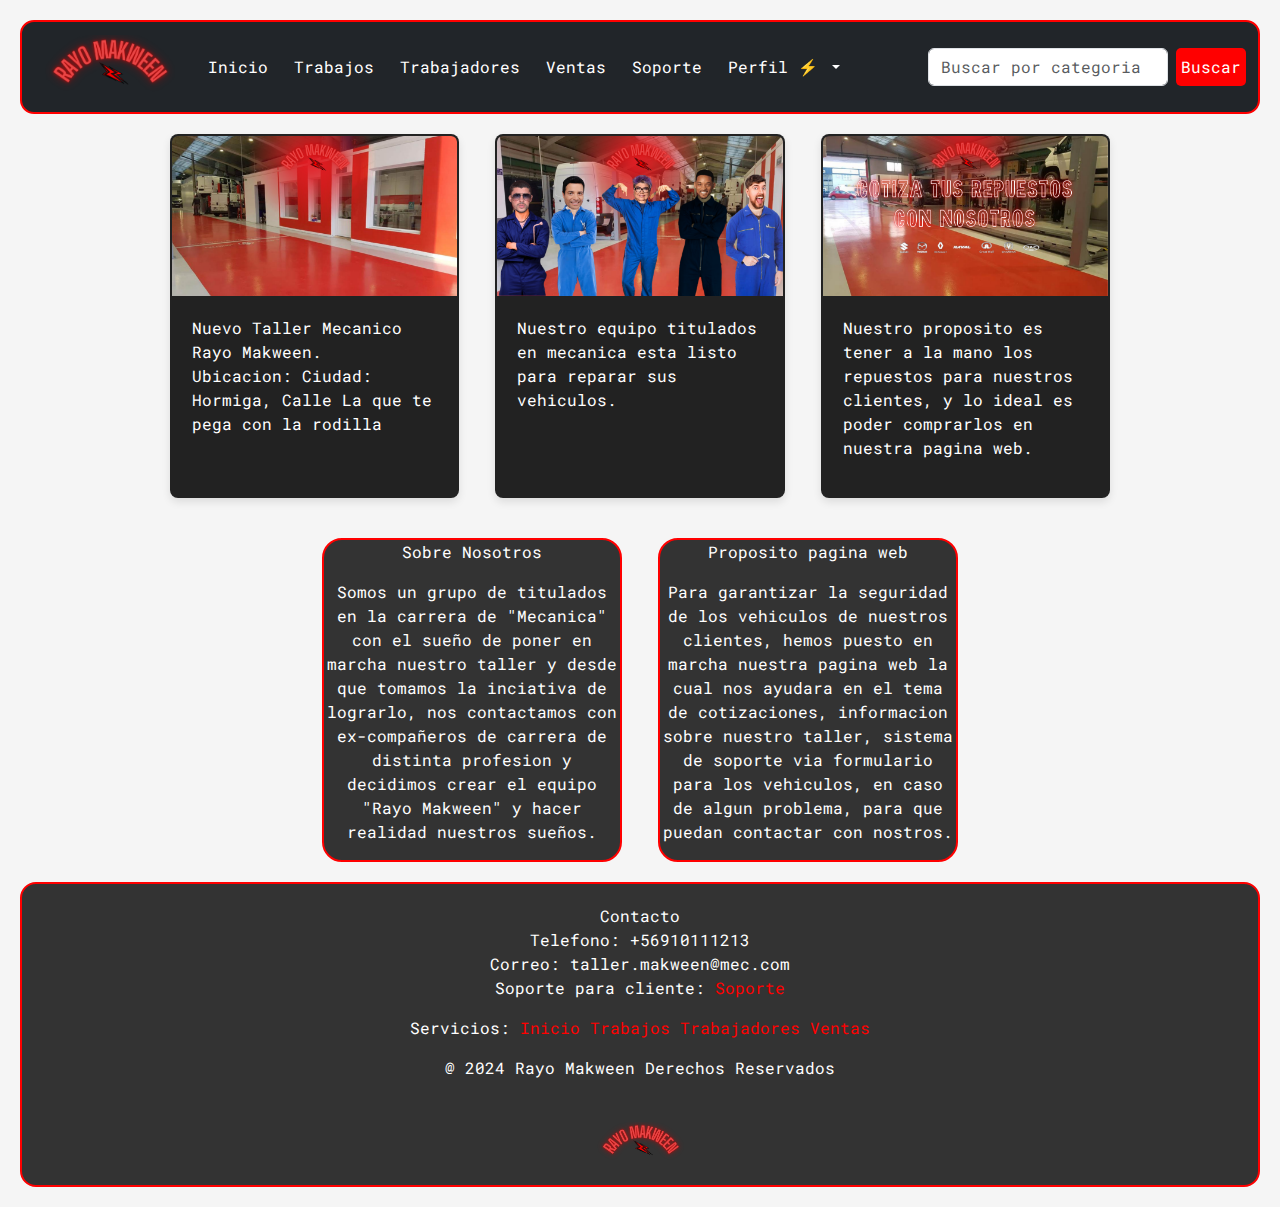
<file: HTML/index.html>
<!DOCTYPE html>
<html lang="en">

<head>
    <meta charset="UTF-8">
    <meta name="viewport" content="width=device-width, initial-scale=1.0">
    <title>Taller Mecanico Rayo Makween</title>
    <!-- Icon -->
    <link rel="icon" href="../IMG/logos.png">
    <!-- Bootstrap -->
    <link rel="stylesheet" href="https://cdn.jsdelivr.net/npm/bootstrap@5.2.3/dist/css/bootstrap.min.css">
    <!-- CSS -->
    <link rel="stylesheet" href="../CSS/index.css">
    <!---->
    <!-- Bootstrap Script JS -->
    <script src="https://cdn.jsdelivr.net/npm/bootstrap@5.2.3/dist/js/bootstrap.bundle.min.js"></script>

    <!-- jQuery -->
    <script src="https://code.jquery.com/jquery-3.7.1.js"></script>
    <!-- JavaScript -->
    <script src="../JS/main.js" defer></script>
</head>

<body>
    <nav class="navbar navbar-expand-lg bg-dark">
        <div class="container-fluid">
            <a class="navbar-brand" href="index.html"><img src="../IMG/logote.png" alt="Logo"></a>
            <button class="navbar-toggler" type="button" data-bs-toggle="collapse"
                data-bs-target="#navbarSupportedContent" aria-controls="navbarSupportedContent" aria-expanded="false"
                aria-label="Toggle navigation">
                <span class="navbar-toggler-icon"></span>
            </button>
            <div class="collapse navbar-collapse" id="navbarSupportedContent">
                <ul class="navbar-nav me-auto mb-2 mb-lg-0">
                    <li class="nav-item">
                        <a class="nav-link" href="index.html">Inicio</a>
                    </li>
                    <li class="nav-item">
                        <a class="nav-link" href="trabajos.html">Trabajos</a>
                    </li>
                    <li class="nav-item">
                        <a class="nav-link" href="trabajadores.html">Trabajadores</a>
                    </li>
                    <li class="nav-item">
                        <a class="nav-link" href="ventas.html">Ventas</a>
                    </li>
                    <li class="nav-item">
                        <a class="nav-link" href="soporte.html">Soporte</a>
                    </li>
                    <li class="nav-item dropdown">
                        <a class="nav-link dropdown-toggle" href="#" role="button" data-bs-toggle="dropdown"
                            aria-expanded="false">
                            Perfil ⚡
                        </a>
                        <ul class="dropdown-menu">
                            <li><a class="dropdown-item" href="login.html" id="login">Iniciar Sesión</a></li>
                        </ul>
                    </li>
                </ul>
                <form class="d-flex" role="search" onsubmit="BuscadorHtml(event)">
                    <input style="width: 240px;" class="form-control me-2" type="search"
                        placeholder="Buscar por categoria" id="termino" aria-label="Search">
                    <button class="sum" type="submit">Buscar</button>
                </form>
            </div>
        </div>
    </nav>

    <div class="cards-container">
        <div class="card" style="width: 18rem;">
            <img src="../IMG/Tallerpic.png" class="card-img-top" alt="...">
            <div class="card-body">
                <p class="card-texto">Nuevo Taller Mecanico Rayo Makween.</br> Ubicacion: Ciudad: Hormiga, Calle La que
                    te pega con la rodilla</p>
            </div>
        </div>
        <div class="card" style="width: 18rem;">
            <img src="../IMG/EquipoCrds.png" class="card-img-top" alt="...">
            <div class="card-body">
                <p class="card-texto">Nuestro equipo titulados en mecanica esta listo para reparar sus vehiculos. </p>
            </div>
        </div>
        <div class="card" style="width: 18rem;">
            <img src="../IMG/Cotizar.png" class="card-img-top" alt="...">
            <div class="card-body">
                <p class="card-texto">Nuestro proposito es tener a la mano los repuestos para nuestros clientes, y lo
                    ideal es poder comprarlos en nuestra pagina web. </p>
            </div>
        </div>
    </div>


    </div>

    <div class="text-boxes-container">
        <div class="text-box">
            <p>Sobre Nosotros</p>
            <p>Somos un grupo de titulados en la carrera de "Mecanica" con el sueño de poner en marcha nuestro taller y
                desde que tomamos la inciativa de lograrlo, nos contactamos con ex-compañeros de carrera de distinta
                profesion y decidimos crear el equipo "Rayo Makween" y hacer realidad nuestros sueños. </p>
        </div>
        <div class="text-box">
            <p>Proposito pagina web</p>
            <p>Para garantizar la seguridad de los vehiculos de nuestros clientes, hemos puesto en marcha nuestra pagina
                web la cual nos ayudara en el tema de cotizaciones, informacion sobre nuestro taller, sistema de soporte
                via formulario para los vehiculos, en caso de algun problema, para que puedan contactar con nostros.</p>
        </div>
    </div>


    <footer class="footer">
        <div class="container-fluid">
            <div class="footer-row">
                <p>Contacto</br>Telefono: +56910111213</br>Correo: taller.makween@mec.com</br>Soporte para cliente: <a
                        class="soporte" href="soporte.html">Soporte</a></p>

                <p>Servicios:<a class="soporte" href="soporte.html"> Inicio</a><a class="soporte" href="index.html">
                        Trabajos</a><a class="soporte" href="trabajos.html"> Trabajadores</a><a class="soporte"
                        href="trabajadores.html"> Ventas</a>
                <p>@ 2024 Rayo Makween Derechos Reservados</p>
                </p>
            </div>
            <div class="footer-row">
                <img class="logocolab" src="../IMG/logote.png">
            </div>
        </div>
    </footer>

</body>

</html>
</file>
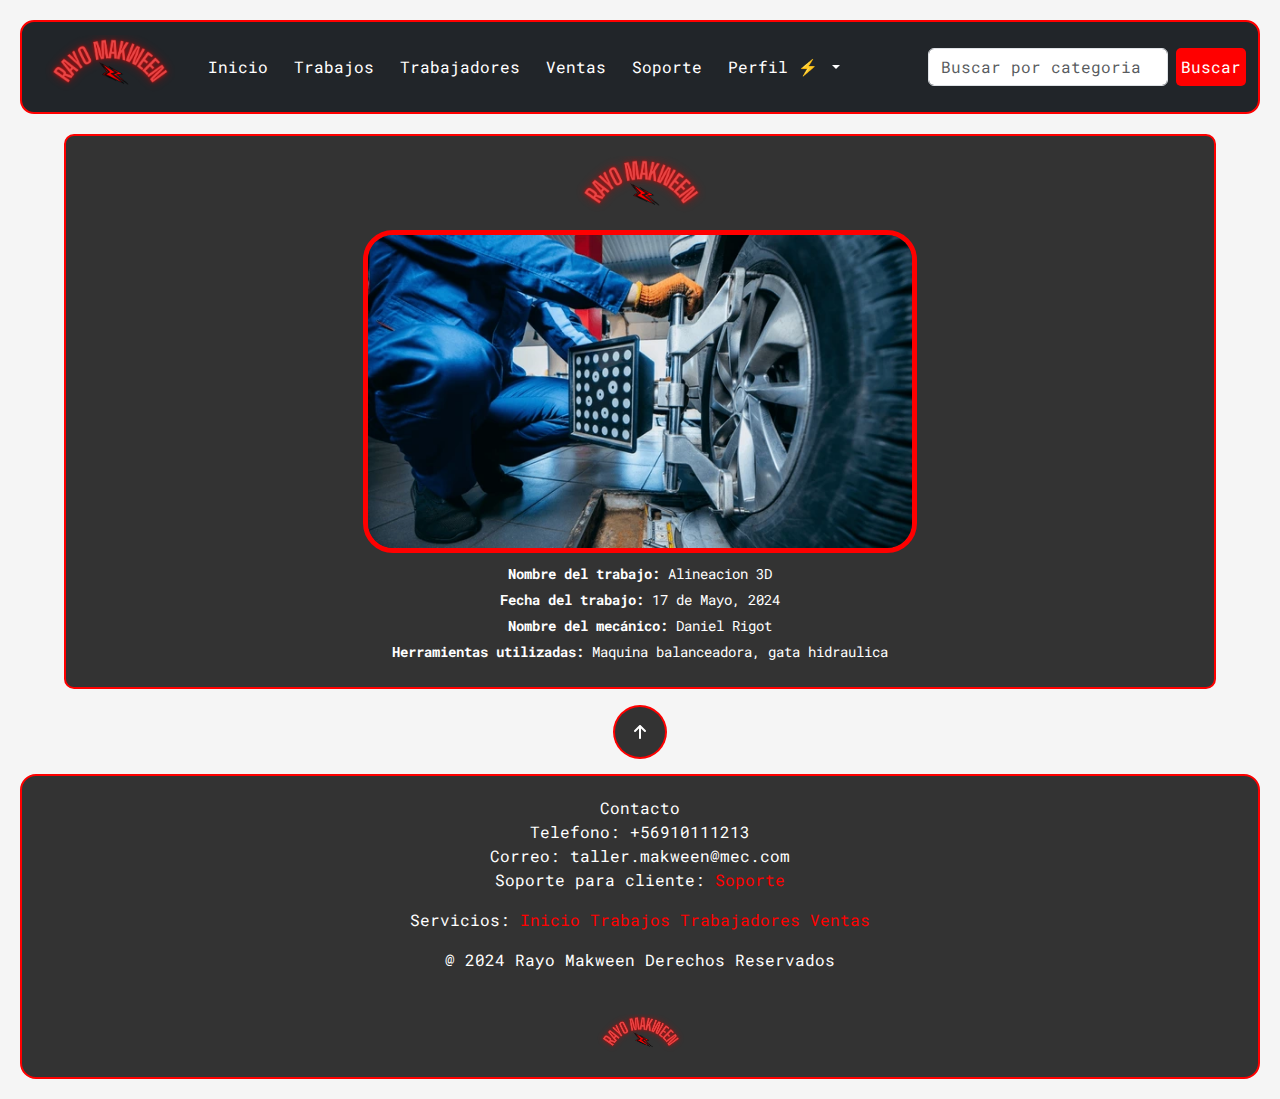
<file: HTML/alinear.html>
<!DOCTYPE html>
<html lang="en">
<head>
    <meta charset="UTF-8">
    <meta name="viewport" content="width=device-width, initial-scale=1.0">
    <title>Taller Mecanico Rayo Makween</title>
    <!-- Icon -->
    <link rel="icon" href="../IMG/logos.png">
    <!-- Bootstrap -->
    <link rel="stylesheet" href="https://cdn.jsdelivr.net/npm/bootstrap@5.2.3/dist/css/bootstrap.min.css">
    <!-- CSS -->
    <link rel="stylesheet" href="../CSS/index.css">
    <!-- Bootstrap Script JS -->
    <script src="https://cdn.jsdelivr.net/npm/bootstrap@5.2.3/dist/js/bootstrap.bundle.min.js"></script>

    <!-- jQuery -->
    <script src="https://code.jquery.com/jquery-3.7.1.js"></script>
    <!-- JavaScript -->
    <script src="../JS/main.js" defer></script>
</head>
<body>
    <nav class="navbar navbar-expand-lg bg-dark">
        <div class="container-fluid">
            <a class="navbar-brand" href="index.html"><img src="../IMG/logote.png" alt="Logo"></a>
            <button class="navbar-toggler" type="button" data-bs-toggle="collapse" data-bs-target="#navbarSupportedContent" aria-controls="navbarSupportedContent" aria-expanded="false" aria-label="Toggle navigation">
                <span class="navbar-toggler-icon"></span>
            </button>
            <div class="collapse navbar-collapse" id="navbarSupportedContent">
                <ul class="navbar-nav me-auto mb-2 mb-lg-0">
                    <li class="nav-item">
                        <a class="nav-link" href="index.html">Inicio</a>
                    </li>
                    <li class="nav-item">
                        <a class="nav-link" href="trabajos.html">Trabajos</a>
                    </li>
                    <li class="nav-item">
                        <a class="nav-link" href="trabajadores.html">Trabajadores</a>
                    </li>
                    <li class="nav-item">
                        <a class="nav-link" href="ventas.html">Ventas</a>
                    </li>
                    <li class="nav-item">
                        <a class="nav-link" href="soporte.html">Soporte</a>
                    </li>
                    <li class="nav-item dropdown">
                        <a class="nav-link dropdown-toggle" href="#" role="button" data-bs-toggle="dropdown" aria-expanded="false">
                            Perfil ⚡
                        </a>
                        <ul class="dropdown-menu">
                            <li><a class="dropdown-item" href="login.html" id="login">Iniciar Sesión</a></li>
                        </ul>
                    </li>
                </ul>
                <form class="d-flex" role="search" onsubmit="BuscadorHtml(event)">
                    <input style="width: 240px;" class="form-control me-2" type="search" placeholder="Buscar por categoria" id="termino" aria-label="Search">
                    <button class="sum" type="submit">Buscar</button>
                </form>
            </div>
        </div>
    </nav>
    <div class="card-info">
        <img  class="logo" src="../IMG/logote.png" alt="Logo"></a>
        <img class="img-1" src="../IMG/alinearc.jpg" alt="Trabajo realizado">
        <div class="card-detalles">
            <p><strong>Nombre del trabajo:</strong> Alineacion 3D </p>
            <p><strong>Fecha del trabajo:</strong> 17 de Mayo, 2024</p>
            <p><strong>Nombre del mecánico:</strong> Daniel Rigot</p>
            <p><strong>Herramientas utilizadas:</strong> Maquina balanceadora, gata hidraulica</p>
        </div>
        
    </div>
    <div class="container">
        <a href="trabajos.html"><button class="button">
        <svg viewBox="0 0 384 512" class="svgIcon">
            <path d="M214.6 41.4c-12.5-12.5-32.8-12.5-45.3 0l-160 160c-12.5 12.5-12.5 32.8 0 45.3s32.8 12.5 45.3 0L160 141.2V448c0 17.7 14.3 32 32 32s32-14.3 32-32V141.2L329.4 246.6c12.5 12.5 32.8 12.5 45.3 0s12.5-32.8 0-45.3l-160-160z"></path>
        </svg>
        </button></a>
    </div>
    <footer class="footer">
        <div class="container-fluid">
            <div class="footer-row">
                <p>Contacto</br>Telefono: +56910111213</br>Correo: taller.makween@mec.com</br>Soporte para cliente: <a class="soporte" href="soporte.html">Soporte</a></p>
                
                <p>Servicios:<a class="soporte" href="soporte.html"> Inicio</a><a class="soporte" href="soporte.html"> Trabajos</a><a class="soporte" href="soporte.html"> Trabajadores</a><a class="soporte" href="soporte.html"> Ventas</a><p>@ 2024 Rayo Makween Derechos Reservados</p></p>
            </div>
            <div class="footer-row">
                <img class="logocolab" src="../IMG/logote.png">
            </div>
        </div>
    </footer>
</body>
</html>
</file>
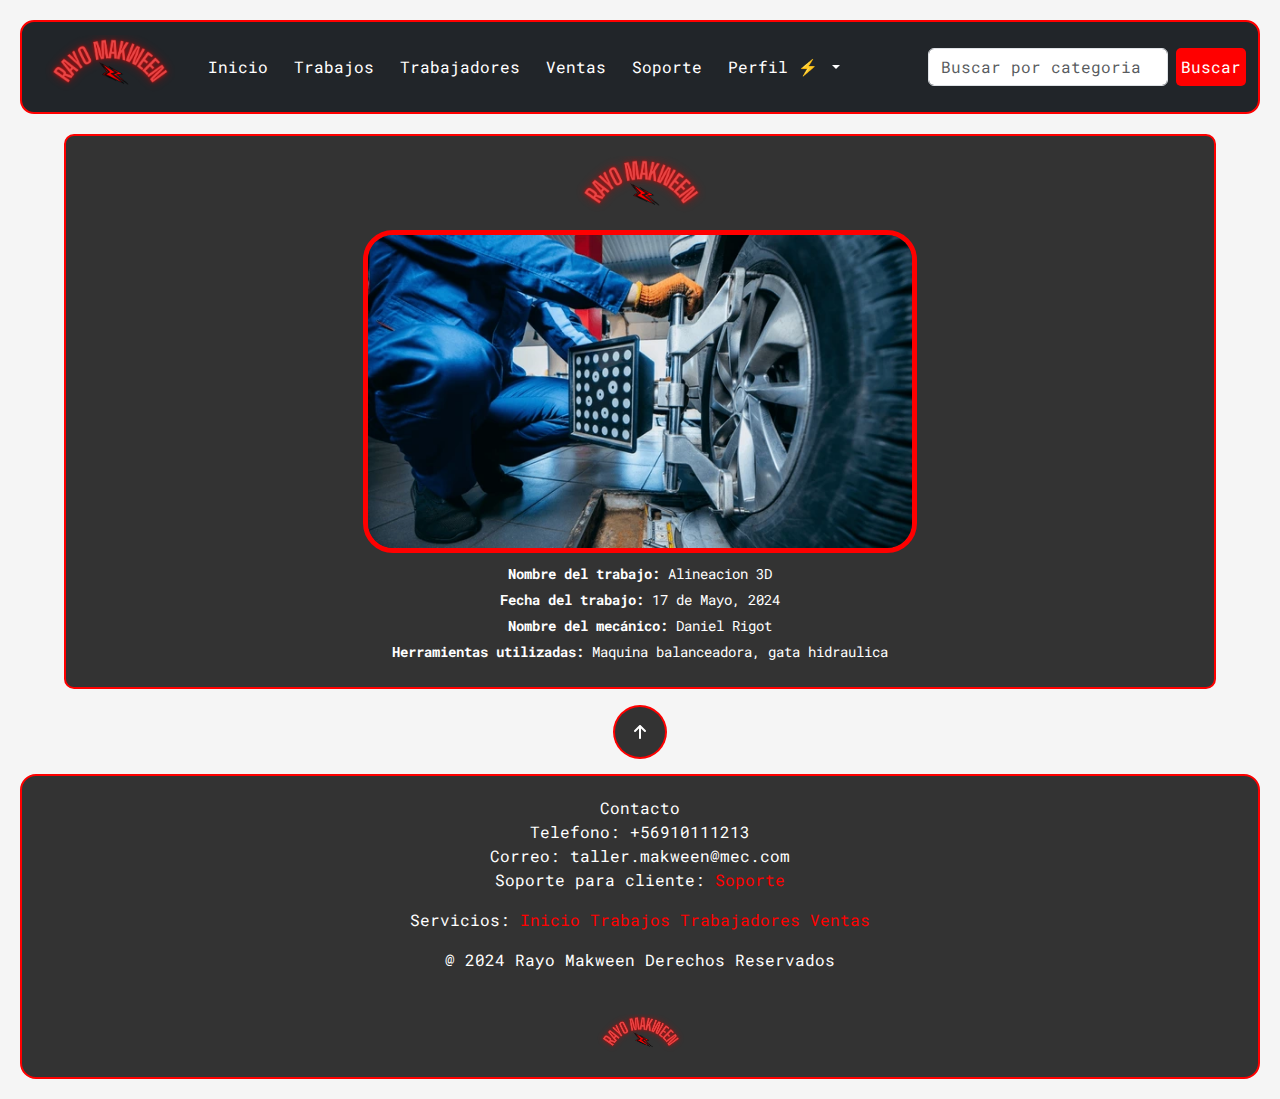
<file: HTML/caja.html>
<!DOCTYPE html>
<html lang="en">
<head>
    <meta charset="UTF-8">
    <meta name="viewport" content="width=device-width, initial-scale=1.0">
    <title>Taller Mecanico Rayo Makween</title>
    <!-- Icon -->
    <link rel="icon" href="../IMG/logos.png">
    <!-- Bootstrap -->
    <link rel="stylesheet" href="https://cdn.jsdelivr.net/npm/bootstrap@5.2.3/dist/css/bootstrap.min.css">
    <!-- CSS -->
    <link rel="stylesheet" href="../CSS/index.css">
    <!-- Bootstrap Script JS -->
    <script src="https://cdn.jsdelivr.net/npm/bootstrap@5.2.3/dist/js/bootstrap.bundle.min.js"></script>

    <!-- jQuery -->
    <script src="https://code.jquery.com/jquery-3.7.1.js"></script>
    <!-- JavaScript -->
    <script src="../JS/main.js" defer></script>
</head>
<body>
    <nav class="navbar navbar-expand-lg bg-dark">
        <div class="container-fluid">
            <a class="navbar-brand" href="index.html"><img src="../IMG/logote.png" alt="Logo"></a>
            <button class="navbar-toggler" type="button" data-bs-toggle="collapse" data-bs-target="#navbarSupportedContent" aria-controls="navbarSupportedContent" aria-expanded="false" aria-label="Toggle navigation">
                <span class="navbar-toggler-icon"></span>
            </button>
            <div class="collapse navbar-collapse" id="navbarSupportedContent">
                <ul class="navbar-nav me-auto mb-2 mb-lg-0">
                    <li class="nav-item">
                        <a class="nav-link" href="index.html">Inicio</a>
                    </li>
                    <li class="nav-item">
                        <a class="nav-link" href="trabajos.html">Trabajos</a>
                    </li>
                    <li class="nav-item">
                        <a class="nav-link" href="trabajadores.html">Trabajadores</a>
                    </li>
                    <li class="nav-item">
                        <a class="nav-link" href="ventas.html">Ventas</a>
                    </li>
                    <li class="nav-item">
                        <a class="nav-link" href="soporte.html">Soporte</a>
                    </li>
                    <li class="nav-item dropdown">
                        <a class="nav-link dropdown-toggle" href="#" role="button" data-bs-toggle="dropdown" aria-expanded="false">
                            Perfil ⚡
                        </a>
                        <ul class="dropdown-menu">
                            <li><a class="dropdown-item" href="login.html" id="login">Iniciar Sesión</a></li>
                        </ul>
                    </li>
                </ul>
                <form class="d-flex" role="search" onsubmit="BuscadorHtml(event)">
                    <input style="width: 240px;" class="form-control me-2" type="search" placeholder="Buscar por categoria" id="termino" aria-label="Search">
                    <button class="sum" type="submit">Buscar</button>
                </form>
            </div>
        </div>
    </nav>
    <div class="card-info">
        <img  class="logo" src="../IMG/logote.png" alt="Logo"></a>
        <img class="img-1" src="../IMG/alinearc.jpg" alt="Trabajo realizado">
        <div class="card-detalles">
            <p><strong>Nombre del trabajo:</strong> Alineacion 3D </p>
            <p><strong>Fecha del trabajo:</strong> 17 de Mayo, 2024</p>
            <p><strong>Nombre del mecánico:</strong> Daniel Rigot</p>
            <p><strong>Herramientas utilizadas:</strong> Maquina balanceadora, gata hidraulica</p>
        </div>
        
    </div>
    <div class="container">
        <a href="trabajos.html"><button class="button">
        <svg viewBox="0 0 384 512" class="svgIcon">
            <path d="M214.6 41.4c-12.5-12.5-32.8-12.5-45.3 0l-160 160c-12.5 12.5-12.5 32.8 0 45.3s32.8 12.5 45.3 0L160 141.2V448c0 17.7 14.3 32 32 32s32-14.3 32-32V141.2L329.4 246.6c12.5 12.5 32.8 12.5 45.3 0s12.5-32.8 0-45.3l-160-160z"></path>
        </svg>
        </button></a>
    </div>
    <footer class="footer">
        <div class="container-fluid">
            <div class="footer-row">
                <p>Contacto</br>Telefono: +56910111213</br>Correo: taller.makween@mec.com</br>Soporte para cliente: <a class="soporte" href="soporte.html">Soporte</a></p>
                
                <p>Servicios:<a class="soporte" href="soporte.html"> Inicio</a><a class="soporte" href="soporte.html"> Trabajos</a><a class="soporte" href="soporte.html"> Trabajadores</a><a class="soporte" href="soporte.html"> Ventas</a><p>@ 2024 Rayo Makween Derechos Reservados</p></p>
            </div>
            <div class="footer-row">
                <img class="logocolab" src="../IMG/logote.png">
            </div>
        </div>
    </footer>
</body>
</html>
</file>
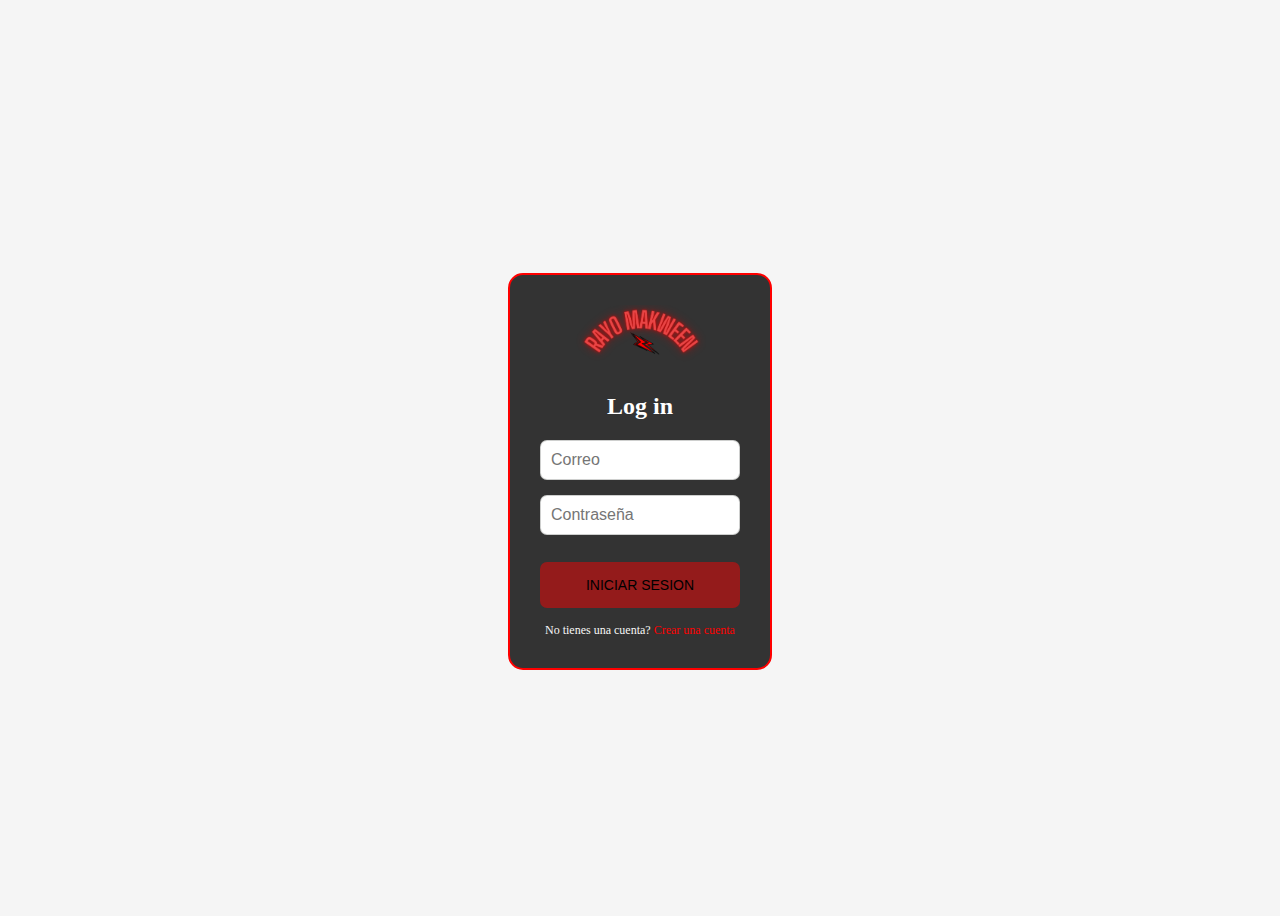
<file: HTML/login.html>
<!DOCTYPE html>
<html lang="en">
<head>
    <meta charset="UTF-8">
    <meta http-equiv="X-UA-Compatible" content="IE=edge">
    <meta name="viewport" content="width=device-width, initial-scale=1.0">
    <link rel="icon" href="../IMG/logos.png">
    <title>Iniciar sesión</title>
    <link rel="stylesheet" href="../CSS/login.css">
</head>
<body>
<div class="login-page">
  <div class="form">
    <form class="register-form" method="POST">
      <a class="logo" href="#"><img src="../IMG/logote.png" alt="Logo"></a>

      <h2><i class="fas fa-lock"></i> Registro</h2>
      <input type="text" placeholder="Nombre Completo" required/>
      <input type="text" placeholder="Usuario" required/>
      <input type="email" placeholder="Correo" required/>
      <input type="password" placeholder="Contraseña" required/>
      <button type="submit">Crear cuenta</button>
      <p class="message">Tienes una cuenta? <a href="#">Iniciar Sesión</a></p>
    </form>
    <form class="login-form" method="post">
      <a class="logo" href="index.html"><img src="../IMG/logote.png" alt="Logo"></a>
    
      <h2><i class="fas fa-lock"></i>Log in</h2>
      <input type="email" id="correo" placeholder="Correo" required />
      <input type="password" id="contraseña" placeholder="Contraseña" required />
      <div id="error" class="error-message"></div> 
      <button type="button" onclick="loguear()">INICIAR SESION</button>
      <p class="message">No tienes una cuenta? <a href="#">Crear una cuenta</a></p>
    </form>
    
</div>
<script src="https://code.jquery.com/jquery-3.6.0.min.js"></script>
<script src="../JS/main.js"></script>
</body>
</html>
</file>
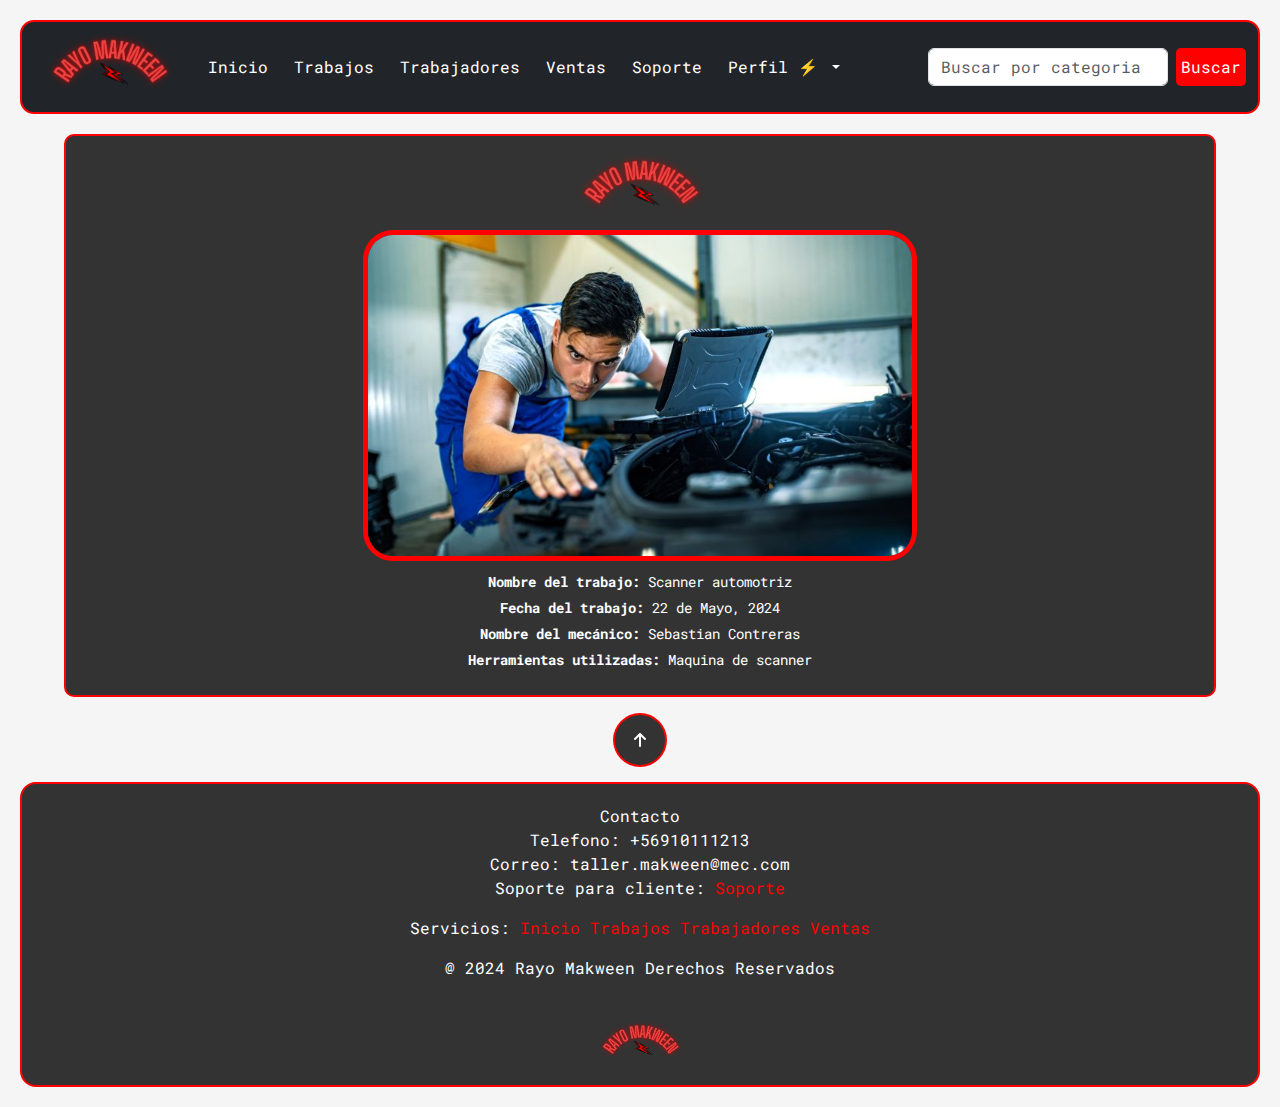
<file: HTML/scan.html>
<!DOCTYPE html>
<html lang="en">
<head>
    <meta charset="UTF-8">
    <meta name="viewport" content="width=device-width, initial-scale=1.0">
    <title>Taller Mecanico Rayo Makween</title>
    <!-- Icon -->
    <link rel="icon" href="../IMG/logos.png">
    <!-- Bootstrap -->
    <link rel="stylesheet" href="https://cdn.jsdelivr.net/npm/bootstrap@5.2.3/dist/css/bootstrap.min.css">
    <!-- CSS -->
    <link rel="stylesheet" href="../CSS/index.css">
    <!-- Bootstrap Script JS -->
    <script src="https://cdn.jsdelivr.net/npm/bootstrap@5.2.3/dist/js/bootstrap.bundle.min.js"></script>

    <!-- jQuery -->
    <script src="https://code.jquery.com/jquery-3.7.1.js"></script>
    <!-- JavaScript -->
    <script src="../JS/main.js" defer></script>
</head>
<body>
    <nav class="navbar navbar-expand-lg bg-dark">
        <div class="container-fluid">
            <a class="navbar-brand" href="index.html"><img src="../IMG/logote.png" alt="Logo"></a>
            <button class="navbar-toggler" type="button" data-bs-toggle="collapse" data-bs-target="#navbarSupportedContent" aria-controls="navbarSupportedContent" aria-expanded="false" aria-label="Toggle navigation">
                <span class="navbar-toggler-icon"></span>
            </button>
            <div class="collapse navbar-collapse" id="navbarSupportedContent">
                <ul class="navbar-nav me-auto mb-2 mb-lg-0">
                    <li class="nav-item">
                        <a class="nav-link" href="index.html">Inicio</a>
                    </li>
                    <li class="nav-item">
                        <a class="nav-link" href="trabajos.html">Trabajos</a>
                    </li>
                    <li class="nav-item">
                        <a class="nav-link" href="trabajadores.html">Trabajadores</a>
                    </li>
                    <li class="nav-item">
                        <a class="nav-link" href="ventas.html">Ventas</a>
                    </li>
                    <li class="nav-item">
                        <a class="nav-link" href="soporte.html">Soporte</a>
                    </li>
                    <li class="nav-item dropdown">
                        <a class="nav-link dropdown-toggle" href="#" role="button" data-bs-toggle="dropdown" aria-expanded="false">
                            Perfil ⚡
                        </a>
                        <ul class="dropdown-menu">
                            <li><a class="dropdown-item" href="login.html" id="login">Iniciar Sesión</a></li>
                        </ul>
                    </li>
                </ul>
                <form class="d-flex" role="search" onsubmit="BuscadorHtml(event)">
                    <input style="width: 240px;" class="form-control me-2" type="search" placeholder="Buscar por categoria" id="termino" aria-label="Search">
                    <button class="sum" type="submit">Buscar</button>
                </form>
            </div>
        </div>
    </nav>

    <div class="card-info">
        <img  class="logo" src="../IMG/logote.png" alt="Logo"></a>
        <img class="img-1" src="../IMG/scanners.jpg" alt="Trabajo realizado">
        <div class="card-detalles">
            <p><strong>Nombre del trabajo:</strong> Scanner automotriz </p>
            <p><strong>Fecha del trabajo:</strong> 22 de Mayo, 2024</p>
            <p><strong>Nombre del mecánico:</strong> Sebastian Contreras</p>
            <p><strong>Herramientas utilizadas:</strong> Maquina de scanner </p>
        </div>
        
    </div>
    <div class="container">
        <a href="trabajos.html"><button class="button">
        <svg viewBox="0 0 384 512" class="svgIcon">
            <path d="M214.6 41.4c-12.5-12.5-32.8-12.5-45.3 0l-160 160c-12.5 12.5-12.5 32.8 0 45.3s32.8 12.5 45.3 0L160 141.2V448c0 17.7 14.3 32 32 32s32-14.3 32-32V141.2L329.4 246.6c12.5 12.5 32.8 12.5 45.3 0s12.5-32.8 0-45.3l-160-160z"></path></svg>
        </button></a>
    </div>
    <footer class="footer">
        <div class="container-fluid">
            <div class="footer-row">
                <p>Contacto</br>Telefono: +56910111213</br>Correo: taller.makween@mec.com</br>Soporte para cliente: <a class="soporte" href="soporte.html">Soporte</a></p>
                
                <p>Servicios:<a class="soporte" href="soporte.html"> Inicio</a><a class="soporte" href="soporte.html"> Trabajos</a><a class="soporte" href="soporte.html"> Trabajadores</a><a class="soporte" href="soporte.html"> Ventas</a><p>@ 2024 Rayo Makween Derechos Reservados</p></p>
            </div>
            <div class="footer-row">
                <img class="logocolab" src="../IMG/logote.png">
            </div>
        </div>
    </footer>
</body>
</html>
</file>
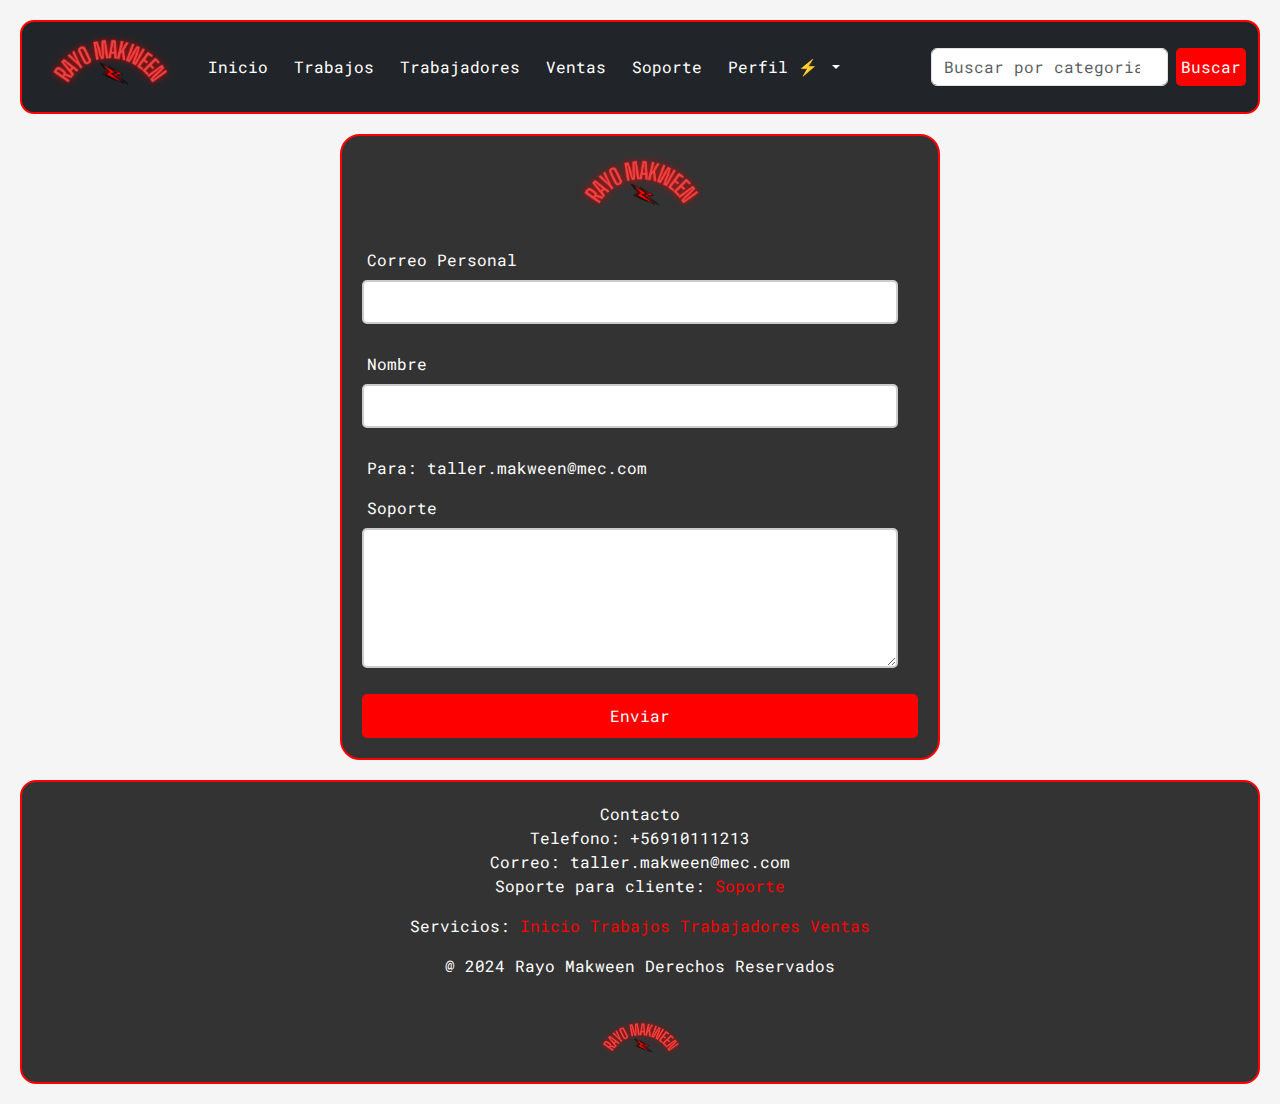
<file: HTML/soporte.html>
<!DOCTYPE html>
<html lang="en">
<head>
    <meta charset="UTF-8">
    <meta name="viewport" content="width=device-width, initial-scale=1.0">
    <title>Taller Mecanico Rayo Makween</title>
    <!-- Icon -->
    <link rel="icon" href="../IMG/logos.png">
    <!-- Bootstrap -->
    <link rel="stylesheet" href="https://cdn.jsdelivr.net/npm/bootstrap@5.2.3/dist/css/bootstrap.min.css">
    <!-- CSS -->
    <link rel="stylesheet" href="../CSS/index.css">
    <!-- Bootstrap Script JS -->
    <script src="https://cdn.jsdelivr.net/npm/bootstrap@5.2.3/dist/js/bootstrap.bundle.min.js"></script>
    <!-- jQuery -->
    <script src="https://code.jquery.com/jquery-3.7.1.js"></script>
</head>
<body>
    <nav class="navbar navbar-expand-lg bg-dark">
        <div class="container-fluid">
            <a class="navbar-brand" href="index.html"><img src="../IMG/logote.png" alt="Logo"></a>
            <button class="navbar-toggler" type="button" data-bs-toggle="collapse" data-bs-target="#navbarSupportedContent" aria-controls="navbarSupportedContent" aria-expanded="false" aria-label="Toggle navigation">
                <span class="navbar-toggler-icon"></span>
            </button>
            <div class="collapse navbar-collapse" id="navbarSupportedContent">
                <ul class="navbar-nav me-auto mb-2 mb-lg-0">
                    <li class="nav-item">
                        <a class="nav-link" href="index.html">Inicio</a>
                    </li>
                    <li class="nav-item">
                        <a class="nav-link" href="trabajos.html">Trabajos</a>
                    </li>
                    <li class="nav-item">
                        <a class="nav-link" href="trabajadores.html">Trabajadores</a>
                    </li>
                    <li class="nav-item">
                        <a class="nav-link" href="ventas.html">Ventas</a>
                    </li>
                    <li class="nav-item">
                        <a class="nav-link" href="soporte.html">Soporte</a>
                    </li>
                    <li class="nav-item dropdown">
                        <a class="nav-link dropdown-toggle" href="#" role="button" data-bs-toggle="dropdown" aria-expanded="false">
                            Perfil ⚡
                        </a>
                        <ul class="dropdown-menu">
                            <li><a class="dropdown-item" href="login.html" id="login">Iniciar Sesión</a></li>
                        </ul>
                    </li>
                </ul>
                <form class="d-flex" role="search" onsubmit="BuscadorHtml(event)">
                    <input class="form-control me-2" type="search" placeholder="Buscar por categoria" id="termino" aria-label="Search">
                    <button class="sum" type="submit">Buscar</button>
                </form>
            </div>
        </div>
    </nav>
    <div class="soporte-container">
        <div class="logito">
            <img src="../IMG/logote.png" alt="Logo">
        </div>
        <form action="https://formspree.io/f/mrgnwzno" method="POST">
            <label class="labels" for="correo">Correo Personal</label>
            <input class="input-soporte" type="email" id="correo" name="correo" required>
            <span id="correo-error" class="error-message"></span>
            <label class="labels" for="nombre">Nombre</label>
            <input class="input-soporte" type="text" id="nombre" name="nombre" required>
            <span id="nombre-error" class="error-message"></span>
            <label class="labels" for="correo-empresa">Para: taller.makween@mec.com</label>
            <label class="labels" for="mensaje">Soporte</label>
            <textarea class="input-soporte" id="mensaje" name="mensaje" rows="5"></textarea>
            <span id="mensaje-error" class="error-message"></span>
            <button class="btn-soporte" type="submit" id="enviarFormulario(event)">Enviar</button>
        </form>
    </div>
    <footer class="footer">
        <div class="container-fluid">
            <div class="footer-row">
                <p>Contacto</br>Telefono: +56910111213</br>Correo: taller.makween@mec.com</br>Soporte para cliente: <a class="soporte" href="soporte.html">Soporte</a></p>
                
                <p>Servicios:<a class="soporte" href="soporte.html"> Inicio</a><a class="soporte" href="soporte.html"> Trabajos</a><a class="soporte" href="soporte.html"> Trabajadores</a><a class="soporte" href="soporte.html"> Ventas</a><p>@ 2024 Rayo Makween Derechos Reservados</p></p>
            </div>
            <div class="footer-row">
                <img class="logocolab" src="../IMG/logote.png">
            </div>
        </div>
    </footer>
</body>
</html>
</file>
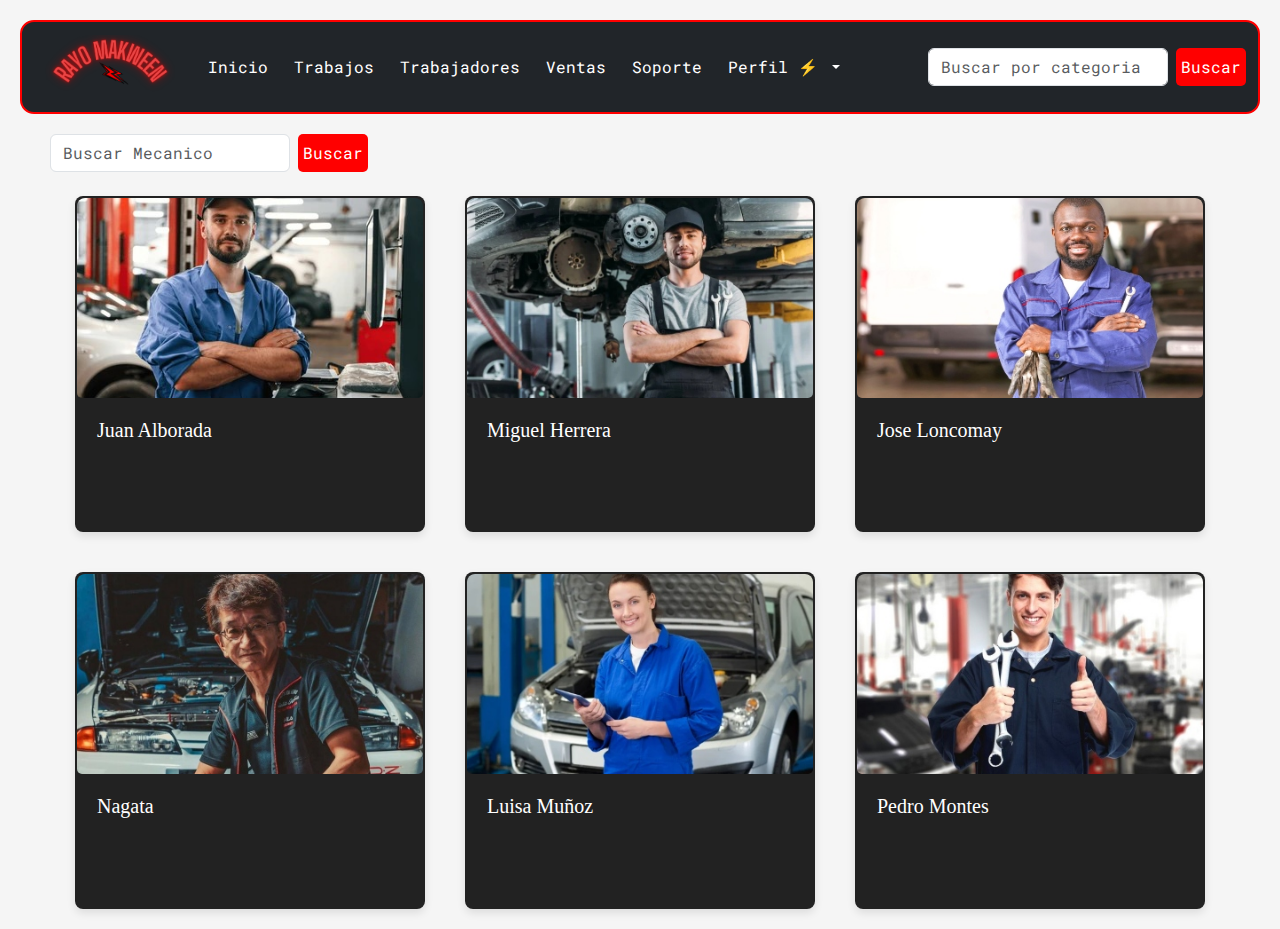
<file: HTML/trabajadores.html>
<!DOCTYPE html>
<html lang="en">
<head>
    <meta charset="UTF-8">
    <meta name="viewport" content="width=device-width, initial-scale=1.0">
    <title>Taller Mecanico Rayo Makween</title>
    <!-- Icon -->
    <link rel="icon" href="../IMG/logos.png">
    <!-- Bootstrap -->
    <link rel="stylesheet" href="https://cdn.jsdelivr.net/npm/bootstrap@5.2.3/dist/css/bootstrap.min.css">
    <!-- CSS -->
    <link rel="stylesheet" href="../CSS/index.css">
    <!-- Bootstrap Script JS -->
    <script src="https://cdn.jsdelivr.net/npm/bootstrap@5.2.3/dist/js/bootstrap.bundle.min.js"></script>

    <!-- jQuery -->
    <script src="https://code.jquery.com/jquery-3.7.1.js"></script>
    <!-- JavaScript -->
    <script src="../JS/main.js" defer></script>
    <script src="../JS/trabajadores.js" defer></script>
</head>
    <nav class="navbar navbar-expand-lg bg-dark">
        <div class="container-fluid">
            <a class="navbar-brand" href="index.html"><img src="../IMG/logote.png" alt="Logo"></a>
            <button class="navbar-toggler" type="button" data-bs-toggle="collapse" data-bs-target="#navbarSupportedContent" aria-controls="navbarSupportedContent" aria-expanded="false" aria-label="Toggle navigation">
                <span class="navbar-toggler-icon"></span>
            </button>
            <div class="collapse navbar-collapse" id="navbarSupportedContent">
                <ul class="navbar-nav me-auto mb-2 mb-lg-0">
                    <li class="nav-item">
                        <a class="nav-link" href="index.html">Inicio</a>
                    </li>
                    <li class="nav-item">
                        <a class="nav-link" href="trabajos.html">Trabajos</a>
                    </li>
                    <li class="nav-item">
                        <a class="nav-link" href="trabajadores.html">Trabajadores</a>
                    </li>
                    <li class="nav-item">
                        <a class="nav-link" href="ventas.html">Ventas</a>
                    </li>
                    <li class="nav-item">
                        <a class="nav-link" href="soporte.html">Soporte</a>
                    </li>
                    <li class="nav-item dropdown">
                        <a class="nav-link dropdown-toggle" href="#" role="button" data-bs-toggle="dropdown" aria-expanded="false">
                            Perfil ⚡
                        </a>
                        <ul class="dropdown-menu">
                            <li><a class="dropdown-item" href="login.html" id="login">Iniciar Sesión</a></li>
                        </ul>
                    </li>
                </ul>
                <form class="d-flex" role="search" onsubmit="BuscadorHtml(event)">
                    <input style="width: 240px;" class="form-control me-2" type="search" placeholder="Buscar por categoria" id="termino" aria-label="Search">
                    <button class="sum" type="submit">Buscar</button>
                </form>
            </div>
        </div>
    </nav>
    <form class="d-flex" role="search" onsubmit="BuscadorTrabajadores(event)">
                    <input style="width: 240px; margin-left: 50px;" class="form-control me-2" type="search" placeholder="Buscar Mecanico " id="buscador" aria-label="Search">
                    <button class="sum" type="submit">Buscar</button>
                </form></br>
    <div class="card-container">
        <div class="card">
          <img src="../IMG/mecanico1.jpg" class="card-img">
          <div class="card-body">
            <h5 class="card-title">Juan Alborada</h5>
            <p class="card-text">Mecánico experto conocido por su habilidad en diagnóstico y su enfoque centrado en la calidad del servicio.</p>
          </div>
        </div>
    
        <div class="card">
          <img src="../IMG/mecanico2.jpg" class="card-img">
          <div class="card-body">
            <h5 class="card-title">Miguel Herrera</h5>
            <p class="card-text">Mecánico con experiencia en diagnóstico y reparación. Reconocido por su meticulosidad y compromiso con la satisfacción del cliente.</p>
          </div>
        </div>
    
        <div class="card">
          <img src="../IMG/mecanico3.jpg" class="card-img">
          <div class="card-body">
            <h5 class="card-title">Jose Loncomay</h5>
            <p class="card-text">Mecánico experto en reparaciones precisas y atención meticulosa. Reconocido por su integridad y satisfacción del cliente.</p>
          </div>
        </div>
    
        <div class="card">
          <img src="../IMG/mecanico4.jpg" class="card-img" >
          <div class="card-body">
            <h5 class="card-title">Nagata</h5>
            <p class="card-text">Mecánico con amplia experiencia y habilidades técnicas excepcionales. Reconocido por su enfoque meticuloso y profesionalismo en el taller.</p>
          </div>
        </div>
    
        <div class="card">
          <img src="../IMG/mecanico5.jpg" class="card-img">
          <div class="card-body">
            <h5 class="card-title">Luisa Muñoz</h5>
            <p class="card-text">Mecánica talentosa y comprometida, reconocida por su excelente ética laboral y satisfacción del cliente.</p>
          </div>
        </div>
        <div class="card">
          <img src="../IMG/mecanico6.jpg" class="card-img">
          <div class="card-body">
            <h5 class="card-title">Pedro Montes</h5>
            <p class="card-text">Mecánico creativo y habilidoso, reconocido por su enfoque único y resolución de problemas.</p>
          </div>
        </div>
</body>
</html>
</file>
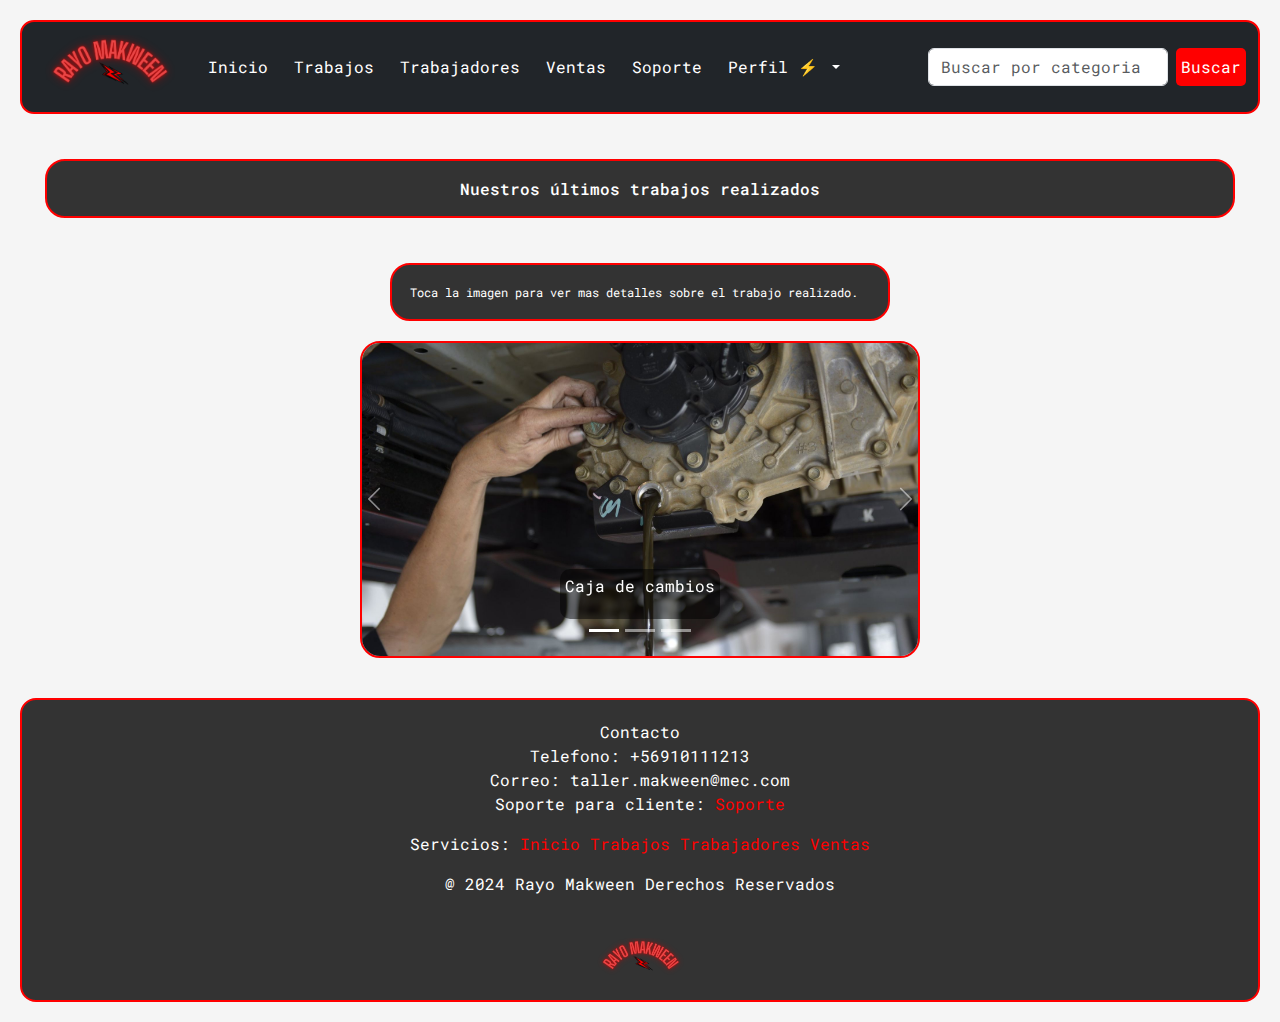
<file: HTML/trabajos.html>
<!DOCTYPE html>
<html lang="en">
<head>
    <meta charset="UTF-8">
    <meta name="viewport" content="width=device-width, initial-scale=1.0">
    <title>Taller Mecanico Rayo Makween</title>
    <!-- Icon -->
    <link rel="icon" href="../IMG/logos.png">
    <!-- Bootstrap -->
    <link rel="stylesheet" href="https://cdn.jsdelivr.net/npm/bootstrap@5.2.3/dist/css/bootstrap.min.css">
    <!-- CSS -->
    <link rel="stylesheet" href="../CSS/index.css">
    <!-- Bootstrap Script JS -->
    <script src="https://cdn.jsdelivr.net/npm/bootstrap@5.2.3/dist/js/bootstrap.bundle.min.js"></script>

    <!-- jQuery -->
    <script src="https://code.jquery.com/jquery-3.7.1.js"></script>
    <!-- JavaScript -->
    <script src="../JS/main.js" defer></script>
</head>
<body>
    <nav class="navbar navbar-expand-lg bg-dark">
        <div class="container-fluid">
            <a class="navbar-brand" href="index.html"><img src="../IMG/logote.png" alt="Logo"></a>
            <button class="navbar-toggler" type="button" data-bs-toggle="collapse" data-bs-target="#navbarSupportedContent" aria-controls="navbarSupportedContent" aria-expanded="false" aria-label="Toggle navigation">
                <span class="navbar-toggler-icon"></span>
            </button>
            <div class="collapse navbar-collapse" id="navbarSupportedContent">
                <ul class="navbar-nav me-auto mb-2 mb-lg-0">
                    <li class="nav-item">
                        <a class="nav-link" href="index.html">Inicio</a>
                    </li>
                    <li class="nav-item">
                        <a class="nav-link" href="trabajos.html">Trabajos</a>
                    </li>
                    <li class="nav-item">
                        <a class="nav-link" href="trabajadores.html">Trabajadores</a>
                    </li>
                    <li class="nav-item">
                        <a class="nav-link" href="ventas.html">Ventas</a>
                    </li>
                    <li class="nav-item">
                        <a class="nav-link" href="soporte.html">Soporte</a>
                    </li>
                    <li class="nav-item dropdown">
                        <a class="nav-link dropdown-toggle" href="#" role="button" data-bs-toggle="dropdown" aria-expanded="false">
                            Perfil ⚡
                        </a>
                        <ul class="dropdown-menu">
                            <li><a class="dropdown-item" href="login.html" id="login">Iniciar Sesión</a></li>
                        </ul>
                    </li>
                </ul>
                <form class="d-flex" role="search" onsubmit="BuscadorHtml(event)">
                    <input style="width: 240px;" class="form-control me-2" type="search" placeholder="Buscar por categoria" id="termino" aria-label="Search">
                    <button class="sum" type="submit">Buscar</button>
                </form>
            </div>
        </div>
    </nav>
    
    <!-- Carrusel y Info -->
    <div class="trabajos-text">
        <h2>Nuestros últimos trabajos realizados</h2>
        <p>Toca la imagen para ver mas detalles sobre el trabajo realizado.</p>
    </div>
    <div class="carousel-container">
        <div id="carouselExampleIndicators" class="carousel slide">
            <div class="carousel-indicators">
                <button type="button" data-bs-target="#carouselExampleIndicators" data-bs-slide-to="0" class="active" aria-current="true" aria-label="Slide 1"></button>
                <button type="button" data-bs-target="#carouselExampleIndicators" data-bs-slide-to="1" aria-label="Slide 2"></button>
                <button type="button" data-bs-target="#carouselExampleIndicators" data-bs-slide-to="2" aria-label="Slide 3"></button>
            </div>
            <div class="carousel-inner">
                <div class="carousel-item active">
                    <a href="caja.html"><img src="../IMG/cambio.jpg" class="d-block w-100" alt="...">
                    <div class="carousel-captions d-none d-md-block">
                        <p>Caja de cambios</p>
    
                    </div>
                    </a>
                </div>
                <div class="carousel-item">
                    <a href="alinear.html"><img src="../IMG/alinear.jpg" class="d-block w-100" alt="...">
                    <div class="carousel-caption d-none d-md-block">
                        <h5>Alineación 3D de vehiculo</h5>
                    </div>
                    </a>
                </div>
                <div class="carousel-item">
                    <a href="scan.html"><img src="../IMG/scan.jpg" class="d-block w-100" alt="...">
                    <div class="carousel-caption d-none d-md-block">
                        <h5>Scanner Automotriz</h5>
                    </div>
                    </a>
                </div>
            </div>
            <button class="carousel-control-prev" type="button" data-bs-target="#carouselExampleIndicators" data-bs-slide="prev">
                <span class="carousel-control-prev-icon" aria-hidden="true"></span>
                <span class="visually-hidden">Previous</span>
            </button>
            <button class="carousel-control-next" type="button" data-bs-target="#carouselExampleIndicators" data-bs-slide="next">
                <span class="carousel-control-next-icon" aria-hidden="true"></span>
                <span class="visually-hidden">Next</span>
            </button>
        </div>
    </div>
    <footer class="footer">
        <div class="container-fluid">
            <div class="footer-row">
                <p>Contacto</br>Telefono: +56910111213</br>Correo: taller.makween@mec.com</br>Soporte para cliente: <a class="soporte" href="soporte.html">Soporte</a></p>
                
                <p>Servicios:<a class="soporte" href="soporte.html"> Inicio</a><a class="soporte" href="soporte.html"> Trabajos</a><a class="soporte" href="soporte.html"> Trabajadores</a><a class="soporte" href="soporte.html"> Ventas</a><p>@ 2024 Rayo Makween Derechos Reservados</p></p>
            </div>
            <div class="footer-row">
                <img class="logocolab" src="../IMG/logote.png">
            </div>
        </div>
    </footer>
</body>
</html>
</file>
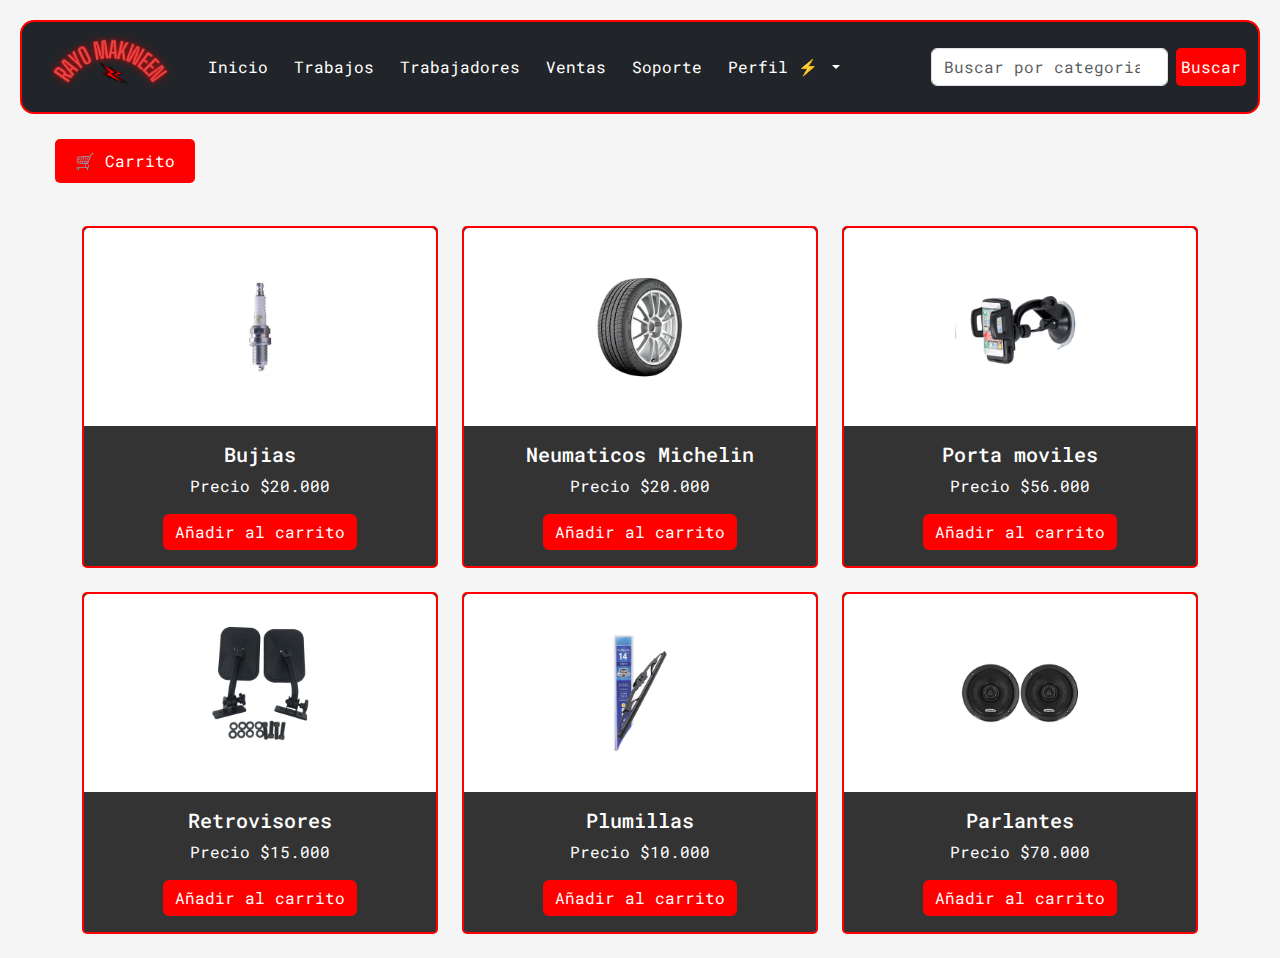
<file: HTML/ventas.html>
<!DOCTYPE html>
<html lang="en">
<head>
    <meta charset="UTF-8">
    <meta name="viewport" content="width=device-width, initial-scale=1.0">
    <title>Taller Mecanico Rayo Makween</title>
    <!-- Icon -->
    <link rel="icon" href="../IMG/logos.png">
    <!-- Bootstrap -->
    <link rel="stylesheet" href="https://cdn.jsdelivr.net/npm/bootstrap@5.2.3/dist/css/bootstrap.min.css">
    <!-- CSS -->
    <link rel="stylesheet" href="../CSS/ventas.css">
    <!-- Bootstrap Script JS -->
    <script src="https://cdn.jsdelivr.net/npm/bootstrap@5.2.3/dist/js/bootstrap.bundle.min.js"></script>

    <!-- jQuery -->
    <script src="https://code.jquery.com/jquery-3.7.1.js"></script>
    <!-- JavaScript -->
    <script src="../JS/ventas.js" defer></script>
</head>
<body>
    <nav class="navbar navbar-expand-lg bg-dark">
        <div class="container-fluid">
            <a class="navbar-brand" href="index.html"><img src="../IMG/logote.png" alt="Logo"></a>
            <button class="navbar-toggler" type="button" data-bs-toggle="collapse" data-bs-target="#navbarSupportedContent" aria-controls="navbarSupportedContent" aria-expanded="false" aria-label="Toggle navigation">
                <span class="navbar-toggler-icon"></span>
            </button>
            <div class="collapse navbar-collapse" id="navbarSupportedContent">
                <ul class="navbar-nav me-auto mb-2 mb-lg-0">
                    <li class="nav-item">
                        <a class="nav-link" href="index.html">Inicio</a>
                    </li>
                    <li class="nav-item">
                        <a class="nav-link" href="trabajos.html">Trabajos</a>
                    </li>
                    <li class="nav-item">
                        <a class="nav-link" href="trabajadores.html">Trabajadores</a>
                    </li>
                    <li class="nav-item">
                        <a class="nav-link" href="ventas.html">Ventas</a>
                    </li>
                    <li class="nav-item">
                        <a class="nav-link" href="soporte.html">Soporte</a>
                    </li>
                    <li class="nav-item dropdown">
                        <a class="nav-link dropdown-toggle" href="#" role="button" data-bs-toggle="dropdown" aria-expanded="false">
                            Perfil ⚡
                        </a>
                        <ul class="dropdown-menu">
                            <li><a class="dropdown-item" href="login.html" id="login">Iniciar Sesión</a></li>
                        </ul>
                    </li>
                </ul>
                <form class="d-flex" role="search" onsubmit="BuscadorHtml(event)">
                    <input class="form-control me-2" type="search" placeholder="Buscar por categoria" id="termino" aria-label="Search">
                    <button class="sum" type="submit">Buscar</button>
                </form>
            </div>
        </div>
    </nav>
    <button class="btn btn-primary" id="cartButton">🛒 Carrito</button>

    <div class="container mt-5">
        <div class="row" id="card-container">
        </div>
    </div>

    <!-- Modal -->
    <div class="modal fade" id="cartModal" tabindex="-1" aria-labelledby="cartModalLabel" aria-hidden="true">
        <div class="modal-dialog modal-dialog-centered">
            <div class="modal-content">
                <div class="modal-header">
                    <h5 class="modal-title" id="cartModalLabel">Carrito</h5>
                    <button type="button" class="btn-close" data-bs-dismiss="modal" aria-label="Cerrar"></button>
                </div>
                <div class="modal-body">
                    <p id="cartMessage">Producto añadido al carrito!</p>
                    <div id="cartItems"></div>
                </div>
                <div class="modal-footer">
                    <button type="button" class="btn btn-secondary" data-bs-dismiss="modal">Cerrar</button>
                </div>
            </div>
        </div>
    </div>
</body>
</html>
</file>
<file: CSS/index.css>
@import url('https://fonts.googleapis.com/css?family=Roboto+Mono&subset=greek,cyrillic');

body {
    background: whitesmoke;
    font-family: 'Roboto Mono';
}

* {
    margin: 0;
    padding: 0;
}

.navbar {
    margin: 20px;
    border-radius: 14px;
    border: 2px solid red;
    box-shadow: inset;
}

.navbar-brand img {
    width: 150px;
}

.nav-item a {
    margin-right: 10px;
    cursor: pointer;
    font-size: 16px;
    font-family: 'Roboto Mono';
    background-color: #333333;
    color: white;
    -webkit-background-clip: text;
    background-clip: text;
  
    transition: 0.4s ease-in-out;
}

.nav-item a:hover {
    color: red;
    font-size: 15px;
    transition: 0.4s ease-in-out;
}

.sum {
    background: red;
    border: none;
    color: white;
    border-radius: 5px;
    padding: 5px;
    transition: 0.3s ease-in-out;
}

.sum:hover {
    transition: 0.3s ease-in-out;
    color: white;
    background: rgba(246, 74, 74, 0.968);
}

.dropdown-item,
.dropdown-menu {
    background: #333333;
    transition: 0.3s ease-in-out;
}

.dropdown-item,
.dropdown-menu:hover {
    background-color: #121212;
    transition: 0.3s ease-in-out;
}

.navbar-toggler {
    background: red;
    border-color: orange;
    border: 2px solid;
}

::-webkit-scrollbar {
    width: 12px;
}

::-webkit-scrollbar-track {
    background: #2c2c2c;
    border: 1px solid #444;
}

::-webkit-scrollbar-thumb {
    background-color: #555;
    border-radius: 10px;
    border: 2px solid #444;
}

::-webkit-scrollbar-thumb:hover {
    background: #777;
}

* {
    scrollbar-width: thin;
    scrollbar-color: red #333333;
}

*::-webkit-scrollbar-track {
    border: 1px solid #444;
}

.cards-container {
    display: flex;
    flex-wrap: wrap;
    justify-content: center;
    gap: 1rem;
    max-width: 960px;
    margin: 0 auto;
}

.card {
    flex: 1 1 calc(30% - 1rem);
    box-sizing: border-box;
    background: #333333;
    transition: transform 0.4s ease-in-out;
    border: 2px solid red;
    margin: 0 10px;
}

@media (max-width: 700px) {
    .card {
        flex: 1 1 calc(50% - 20px);
    }
}

.card:hover {
    transform: scale(1.05);
    z-index: 1;
}

.cards-container:hover .card:not(:hover) {
    filter: blur(2px);
}

.card-text {
    font-family: 'Verdana';
    font-size: 13px;
    background-image: linear-gradient(90deg, rgb(255, 255, 255), rgba(255, 255, 255, 0.785));
    -webkit-background-clip: text;
    background-clip: text;
    -webkit-text-fill-color: transparent;
    transition: 0.4s ease-in-out;
}

.text-boxes-container {
    display: flex;
    justify-content: center;
    gap: 1rem;
    margin: 20px auto;
}

.text-box {
    background: #333333;
    border: 2px solid red;
    border-radius: 20px;
    color: white;
    flex: 1;
    max-width: 300px;
    box-sizing: border-box;
    text-align: center;
    margin: 0 10px; 
}

@media (max-width: 700px) {
    .text-box {
        max-width: calc(50% - 20px);
    }
}

@media (max-width: 700px) {
    .text-boxes-container {
        flex-direction: column;
        align-items: center;
    }

    .text-box {
        max-width: 100%;
    }
}

.nube-text h2 {
    margin: 20vh;
    border: 11px solid orange;
}

@media (max-width: 700px) {
    .nube-text {
        margin: 10vh 5vw; 
    }
}

.footer {
    background-color: #333333;
    border: 2px solid red;
    color: white;
    padding: 20px;
    text-align: center;
    margin: 20px;
    border-radius: 16px;
    box-sizing: border-box;
}

.footer-row {
    display: flex;
    flex-direction: column;
    justify-content: space-between;
    align-items: center;
}

.logocolab {
    width: 100px;
    margin: 0 auto;
    margin-top: 10px;
}

.soporte {
    text-decoration: none;
    color: red;
}

.soporte:hover {
    color: black;
}

@media (max-width: 768px) {
    .footer-row {
        flex-direction: column;
        align-items: center;
    }

    .logocolab {
        width: 80px;
    }
}


/*Trabajos*/

.trabajos-text h2{
    background: #333333;
    border: 2px solid red;
    border-radius: 20px;
    color: white;
    box-sizing: border-box;
    text-align: center;
    margin: 5vh;
    padding: 2vh;
    font-size: 16px;
}

.carousel-container {
    display: flex;
    justify-content: center;
    align-items: center;
    margin: 0 auto;
    max-width: 600px;
    padding: 20px; 
}

/* Ajustes del carrusel */
.carousel {
    width: 100%;
}

.carousel-inner {
    justify-content: center;
}


.carousel-item img {
    width: 100px;
}

.trabajos-text p{
    background: #333333;
    border: 2px solid red;
    border-radius: 20px;
    color: white;
    padding: 2vh;
    font-size: 12px;
    max-width: 500px;
    margin: 0 auto;

}



/* Ajustes del carrusel */
.carousel-control-prev,
.carousel-control-next {
    width: 5%;
}

/* Indicadores centrados */
.carousel-indicators {
    justify-content: center;
}

.carousel-indicators button {
    background-color: red;
}

.carousel-item img {
    border: 2px solid red;
    border-radius: 20px;
}

.carousel-caption {
    position: absolute;
    top: 70%;
    left: 50%;
    transform: translate(-50%, -50%);
    text-align: center;
    color: white;
    font-size: 16px;
    background-color: rgba(0, 0, 0, 0.5);
    padding: 10px;
    border-radius: 10px;
}


.carousel-captions {
    position: absolute;
    top: 80%;
    left: 50%;
    transform: translate(-50%, -50%);
    text-align: center;
    color: white;
    font-size: 16px;
    background-color: rgba(0, 0, 0, 0.5);
    padding: 5px;
    border-radius: 10px;
}

.card-info {
    background-color: #333333;
    border: 2px solid red;
    border-radius: 10px;
    padding: 20px;
    max-width: 90%;
    margin: 20px auto;
    text-align: center;
    color: white;
}

.card-info .logo {
    width: 150px;
    height: auto;
    display: block;
    margin: 0 auto 10px; 
}

.card-info .img-1 {
    width: 50%;
    border: red 5px solid;
    height: auto;
    border-radius: 30px;
    display: block;
    margin: 0 auto;
}

.card-detalles {
    margin-top: 10px;
}

.card-detalles p {
    margin: 5px 0;
    font-size: 14px;
    line-height: 1.5;
}

.container {
    display: flex;
    justify-content: center;
    align-items: center;
    height: 5vh;
  }
  
  .button {
    width: 50px;
    height: 50px;
    border-radius: 50%;
    background-color: #333333;
    border: none;
    font-weight: 100;
    display: flex;
    align-items: center;
    justify-content: center;
    box-shadow: 0px 0px 0px 2px red;
    cursor: pointer;
    transition-duration: 0.6s;
    overflow: hidden;
    position: relative;
  }
  
  .svgIcon {
    width: 12px;
    transition-duration: 0.3s;
  }
  
  .svgIcon path {
    fill: white;
  }
  
  .button:hover {
    width: 140px;
    border-radius: 50px;
    transition-duration: 0.3s;
    background-color: red;
    align-items: center;
  }
  
  .button:hover .svgIcon {
    transition-duration: 0.3s;
    transform: translateY(-200%);
  }
  
  .button::before {
    position: absolute;
    bottom: -20px;
    content: "Volver";
    color: white;
    font-size: 0px;
  }
  
  .button:hover::before {
    font-size: 13px;
    opacity: 1;
    bottom: unset;
    transition-duration: 0.3s;
  }
  
  /*styles de equipo*/

  .card-container {
    display: flex;
    flex-wrap: wrap;
    gap: 20px;
    justify-content: center;
    max-width: 1200px;
    margin: 0 auto;
  }
  
  .card {
    max-width: 350px;
    background-color: #222;
    color: white;
    border: 2px solid transparent;
    border-radius: 8px;
    box-shadow: 0 4px 8px rgba(0, 0, 0, 0.1);
    overflow: hidden;
    position: relative;
    margin-bottom: 20px;
    transition: border-color 0.7s;
  }
  

  
  .card:hover {
    border-color: red;
  
  }
  
  .card-img {
    width: 100%;
    height: 200px;
    object-fit: cover;
    border-top-left-radius: 8px;
    border-top-right-radius: 8px;
  }
  
  .card-body {
    padding: 20px;
  }
  
  .card-title {
    font-family: 'Verdana';
    margin-top: 0;
    margin-bottom: 10px;
    font-size: 20px;
    opacity: 1;
    transition: opacity 0.3s;
  }
  
  .card-text {
    margin-bottom: 15px;
    color: white;
    opacity: 0;
    transition: opacity 0.7s;
    font-weight: bold;
  }
  .btn-cart {
    margin-left: 2200px;
    padding: 10px 20px;
    border: none;
    border-radius: 5px;
    background-color: #007bff;
    color: white;
    cursor: pointer;
    transition: background-color 0.7s;
  }
  
  .btn-cart:hover {
    background-color: #0056b3; 
  }
  
  .btn-cart i {
    margin-right: 5px; 
  }
  
  .card:hover .card-text{
    opacity: 1;
    transition: 0.7s;
  }
  
  .blur {
    filter: blur(5px);
  }
  .highlight {
    filter: none !important;
    transform: scale(1.05);
    transition: transform 0.3s;
  }
  
  @media (max-width: 992px) {
    .card {
      flex: 1 1 calc(50% - 20px);
    }
  }
  
  @media (max-width: 576px) {
    .card {
      flex: 1 1 calc(100% - 20px);
    }
  }

.form {
    --input-text-color: #fff;
    --input-bg-color: #283542;
    --focus-input-bg-color: transparent;
    --text-color: #949faa;
    --active-color: #1b9bee;
    --width-of-input: 200px;
    --inline-padding-of-input: 1.2em;
    --gap: 0.9rem;
  }
  .form {
    font-size: 0.9rem;
    display: flex;
    gap: 0.5rem;
    align-items: center;
    width: var(--width-of-input);
    position: relative;
    isolation: isolate;
  }
  .fancy-bg {
    position: absolute;
    width: 100%;
    inset: 0;
    background: var(--input-bg-color);
    border-radius: 30px;
    height: 100%;
    z-index: -1;
    pointer-events: none;
    box-shadow: rgba(0, 0, 0, 0.16) 0px 1px 4px;
  }
  label {
    width: 100%;
    padding: 0.8em;
    height: 40px;
    padding-inline: var(--inline-padding-of-input);
    display: flex;
    align-items: center;
  }
  
  .search,.close-btn {
    position: absolute;
  }
  .search {
    fill: var(--text-color);
    left: var(--inline-padding-of-input);
  }
  svg {
    width: 17px;
    display: block;
  }
  .close-btn {
    border: none;
    right: var(--inline-padding-of-input);
    box-sizing: border-box;
    display: flex;
    align-items: center;
    justify-content: center;
    color: #fff;
    padding: 0.1em;
    width: 20px;
    height: 20px;
    border-radius: 50%;
    background: var(--active-color);
    opacity: 0;
    visibility: hidden;
  }
  .input {
    color: var(--input-text-color);
    width: 100%;
    margin-inline: min(2em,calc(var(--inline-padding-of-input) + var(--gap)));
    background: none;
    border: none;
  }
  
  .input:focus {
    outline: none;
  }
  
  .input::placeholder {
    color: var(--text-color)
  }
  .input:focus ~ .fancy-bg {
    border: 1px solid var(--active-color);
    background: var(--focus-input-bg-color);
  }
  .input:focus ~ .search {
    fill: var(--active-color);
  }
  .input:valid ~ .close-btn {
    opacity: 1;
    visibility: visible;
  }
  input:-webkit-autofill,
  input:-webkit-autofill:hover,
  input:-webkit-autofill:focus,
  input:-webkit-autofill:active {
    -webkit-transition: "color 9999s ease-out, background-color 9999s ease-out";
    -webkit-transition-delay: 9999s;
}

.forms {
  display: flex;
  flex-direction: column;
  align-items: center;
}

.labels {
    color: white;
    margin-left: 5px;
}

.input-soporte {
  border: 2px solid #ccc;
  padding: 8px;
  border-radius: 5px;
  width: calc(100% - 20px);
  margin-bottom: 10px;
  transition: border-color 0.3s ease;
}

.input-soporte:focus {
  border-color: red; 
}

textarea.input-soporte {
  resize: vertical;
}

.btn-soporte {
  background-color: red;
  color: white;
  border: none;
  padding: 10px 20px;
  cursor: pointer;
  border-radius: 5px;
  display: block;
  width: 100%;
  text-align: center;
  margin-top: 10px;
  transition: background-color 0.3s ease;
}

.btn-soporte:hover {
  background-color: darkred;
}

.soporte-container {
  background-color: #333333;
  border: 2px solid red;
  padding: 20px;
  width: 70%;
  max-width: 600px; 
  margin: 20px auto; 
  border-radius: 20px; 
  box-sizing: border-box; 
}

.logito {
  text-align: center; 
  margin-bottom: 20px; 
}

.logito img {
  max-width: 150px;
  height: auto;
  display: block;
  margin: 0 auto;
}
.error-message {
    color: red;
    font-size: 0.9em;
    margin-bottom: 10px;
    display: block;
}
</file>
<file: CSS/login.css>
@import url('https://fonts.cdnfonts.com/css/cascadia-code');body {
    height: 100vh;
    overflow: hidden;
    font-family: "Cascadia Code";
    background: whitesmoke;
    display: flex;
    align-items: center;
    justify-content: center;

}
.logo img{
    width: 150px;
}
.login-page {
    width: 300px;
    padding: 10% 0 0;
    margin: auto;
    color: white;

}

.form {
    position: relative;
    z-index: 1;
    background: #333333;
    border: 2px solid;
    border-color: red;
    max-width: 200px;
    margin: 0 auto 100px;
    padding: 30px;
    text-align: center;
    border-radius: 15px;

}

.form input {
    font-family: "Cascadia code", sans-serif;
    outline: 0;
    background: white;
    width: 100%;
    border-radius: 7px;
    margin: 0 0 15px;
    padding: 15px;
    border: 0;
    box-sizing: border-box;
    font-size: 14px;

}

.form input{
    border: 1px solid rgba(45, 49, 42, 0.233); ;
    padding: 10px;
    font-size: 16px;
    outline: none;
    transition: border-color 0.3s ease;
}

.form input:focus{
    box-shadow: 0 0 10px 2px rgb(255, 0, 0);
    transition: 0.6 ease-in-out;
}

.form button {
    position: relative;
    font-family: "Cascadia code", sans-serif;
    background: rgb(148, 27, 27);
    border: 0;
    width: 100%;
    padding: 15px;
    color: black;
    border-radius: 7px;
    font-size: 14px;
    -webkit-transition: all 0.3 ease;
    transition: all 0.3 ease;
    cursor: pointer;
    transition: 0.3s ease-in-out;
    margin-top: 12px;
}

.form button:hover,
.form button:active,
.form button:focus {
    box-shadow: 0 0 10px 2px rgb(255, 0, 0);
    border-color: yellow;
}

.form .message {
    margin: 15px 0 0;
    color: rgb(247, 247, 247);
    font-size: 12px;
}

.form .message a {
    color: red;
    text-decoration: none;
}

.form .register-form {
    display: none;
}

.error-message{
    color: red;
}
</file>
<file: CSS/ventas.css>
@import url('https://fonts.googleapis.com/css?family=Roboto+Mono&subset=greek,cyrillic');

body {
    background: whitesmoke;
    font-family: 'Roboto Mono';
}

* {
    margin: 0;
    padding: 0;
}

.navbar {
    margin: 20px;
    border-radius: 14px;
    border: 2px solid red;
    box-shadow: inset;
}

.navbar-brand img {
    width: 150px;
}

.nav-item a {
    margin-right: 10px;
    cursor: pointer;
    font-size: 16px;
    font-family: 'Roboto Mono';
    background-color: #333333;
    color: white;
    -webkit-background-clip: text;
    background-clip: text;
    transition: 0.4s ease-in-out;
}

.nav-item a:hover {
    color: red;
    font-size: 15px;
    transition: 0.4s ease-in-out;
}

.sum {
    background: red;
    border: none;
    color: white;
    border-radius: 5px;
    padding: 5px;
    transition: 0.3s ease-in-out;
}

.sum:hover {
    transition: 0.3s ease-in-out;
    color: white;
    background: rgba(246, 74, 74, 0.968);
}

.dropdown-item,
.dropdown-menu {
    background: #333333;
    transition: 0.3s ease-in-out;
}

.dropdown-item,
.dropdown-menu:hover {
    background-color: #121212;
    transition: 0.3s ease-in-out;
}

.navbar-toggler {
    background: red;
    border-color: orange;
    border: 2px solid;
}

::-webkit-scrollbar {
    width: 12px;
}

::-webkit-scrollbar-track {
    background: #2c2c2c;
    border: 1px solid #444;
}

::-webkit-scrollbar-thumb {
    background-color: #555;
    border-radius: 10px;
    border: 2px solid #444;
}

::-webkit-scrollbar-thumb:hover {
    background: #777;
}

* {
    scrollbar-width: thin;
    scrollbar-color: red #333333;
}

*::-webkit-scrollbar-track {
    border: 1px solid #444;
}


.container {
    margin-top: 80px;
}

.card {
    text-align: center;
    background: #333333;
    border: 2px solid red;
    border-radius: 5px;
}

.card img {
    width: 100%;
    height: auto;
}

.card .card-body {
    display: flex;
    flex-direction: column;
    align-items: center;
}


.btn{
    background: red;
    border: none;
}

.btn:hover{
    background: rgb(121, 4, 4)
}

#cartButton {
    position: relative;
    top: 5px;
    left: 55px;
    padding: 10px 20px;
    font-size: 16px;
    border-radius: 5px;
}

@media (max-width: 768px) {
    #cartButton {
        position: static;
        display: block;
        margin: 10px auto;
        text-align: center;
    }
}



.card-text, .card-title{
    color: white;
}
</file>
